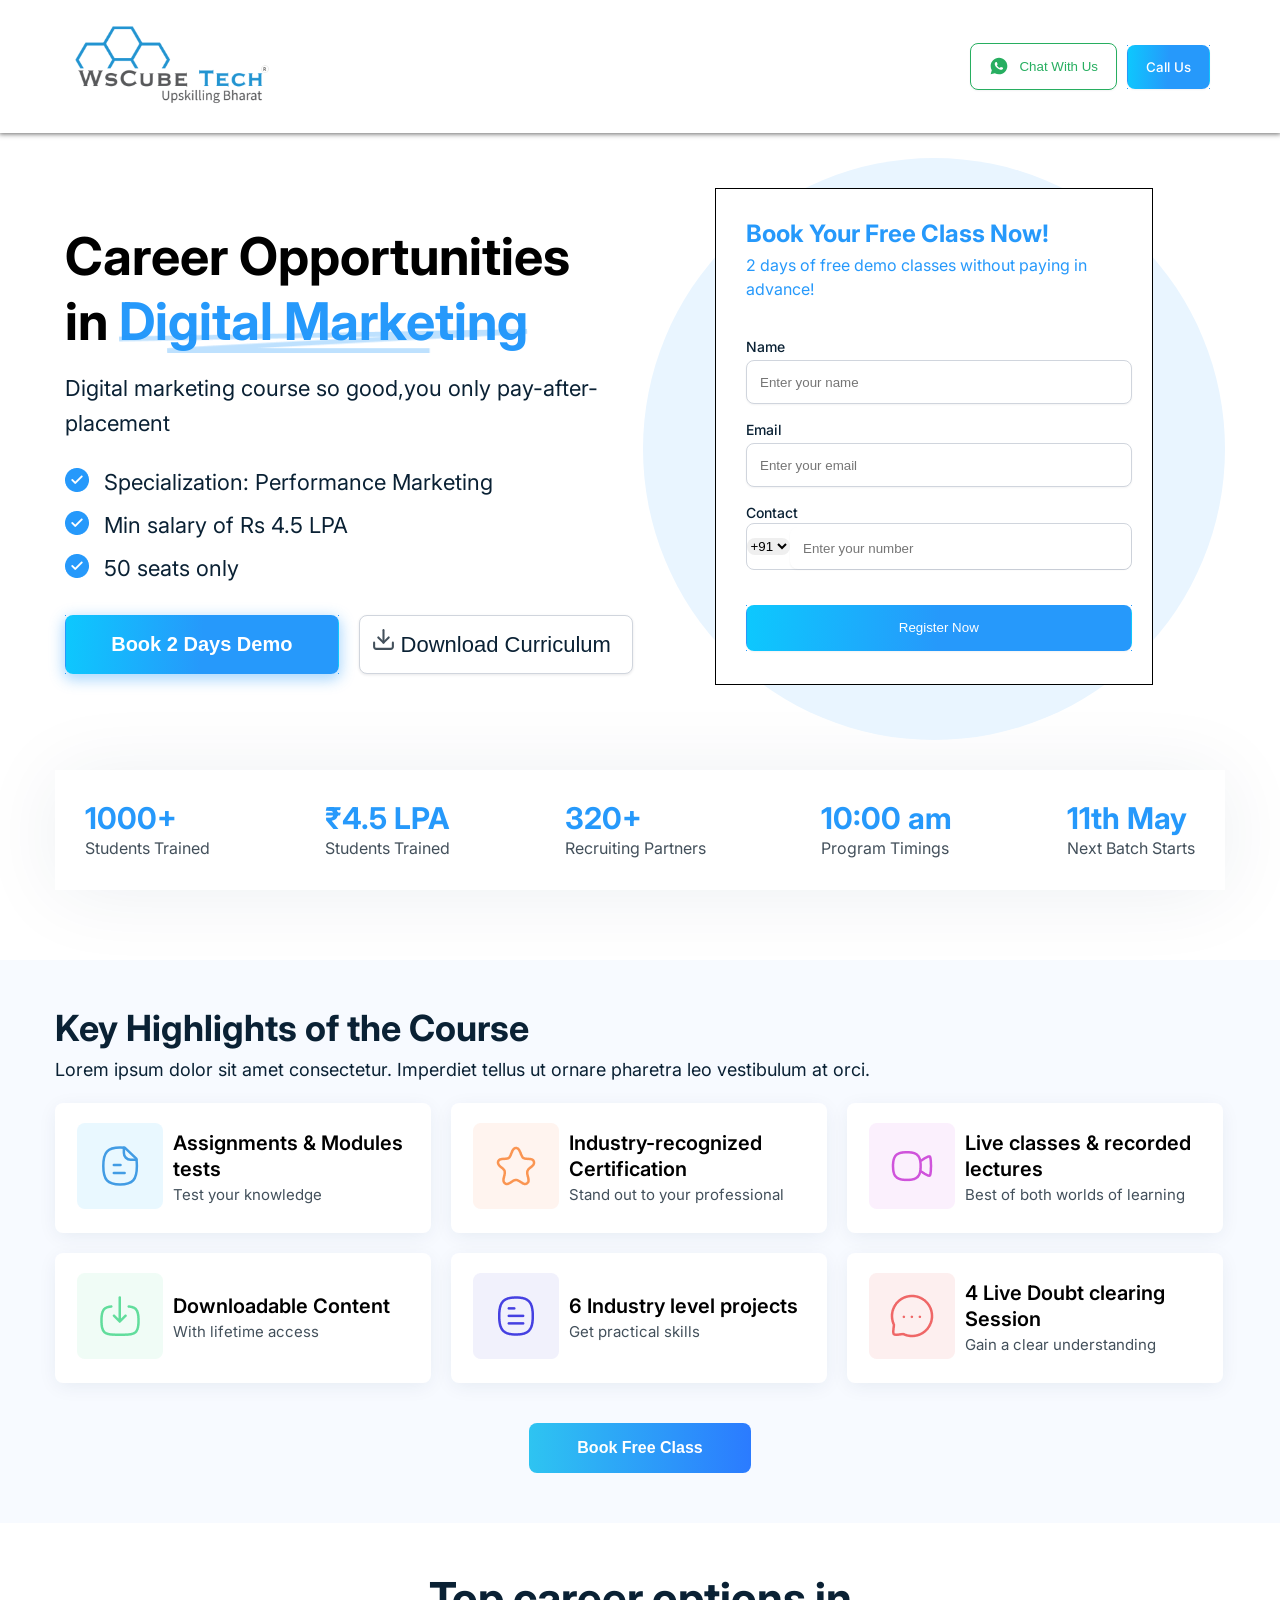
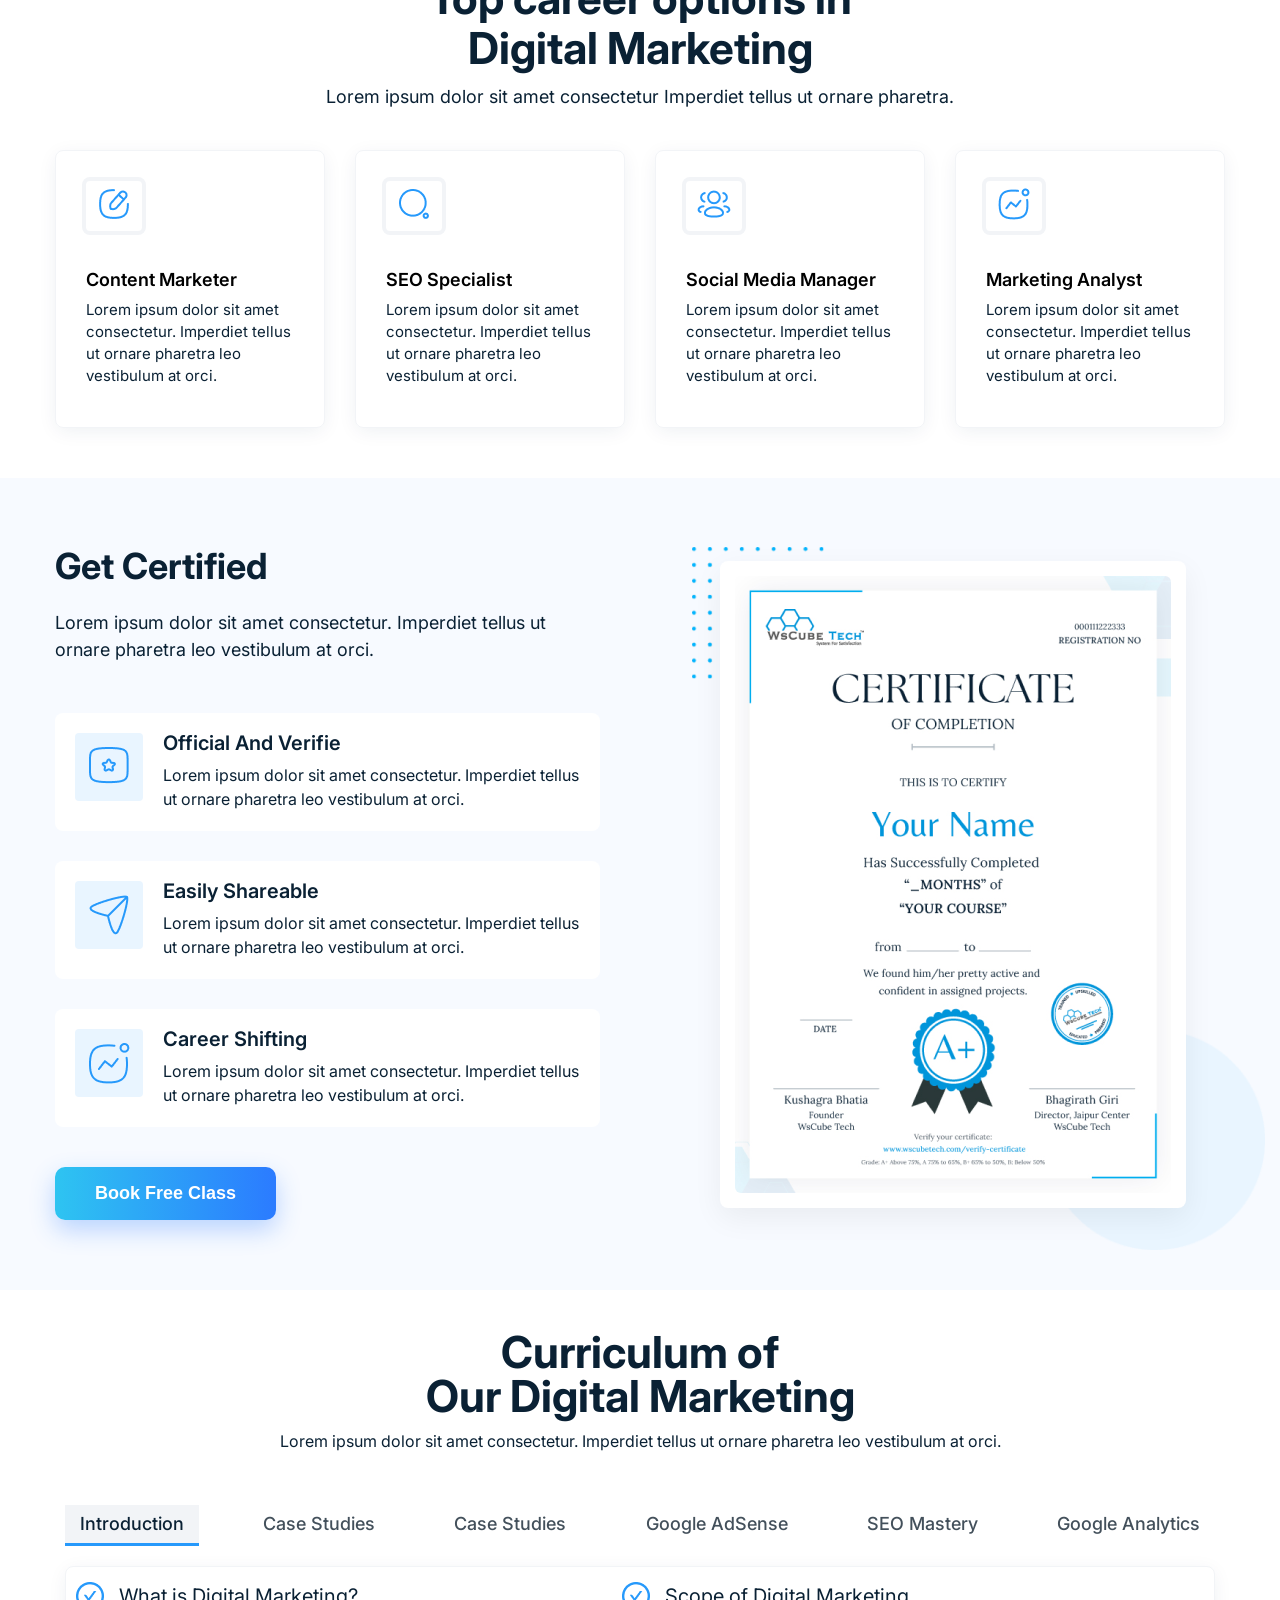
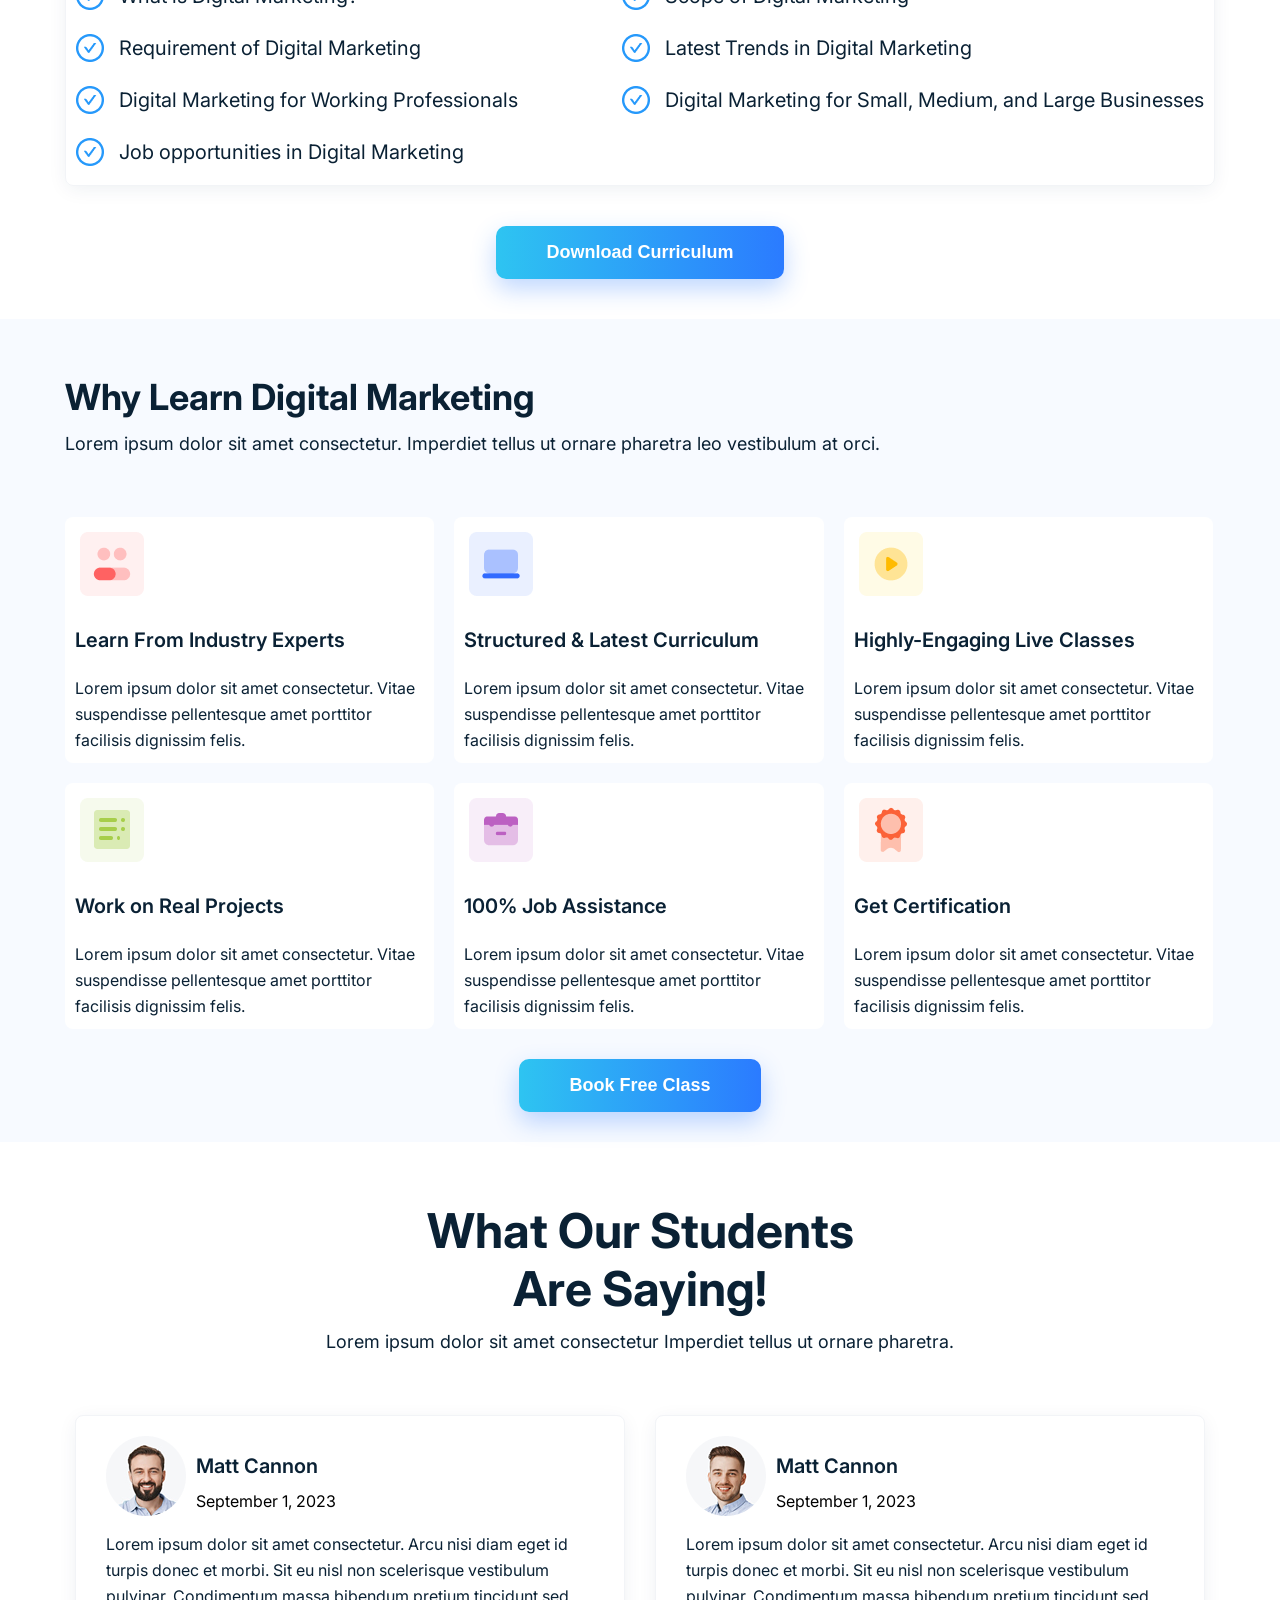
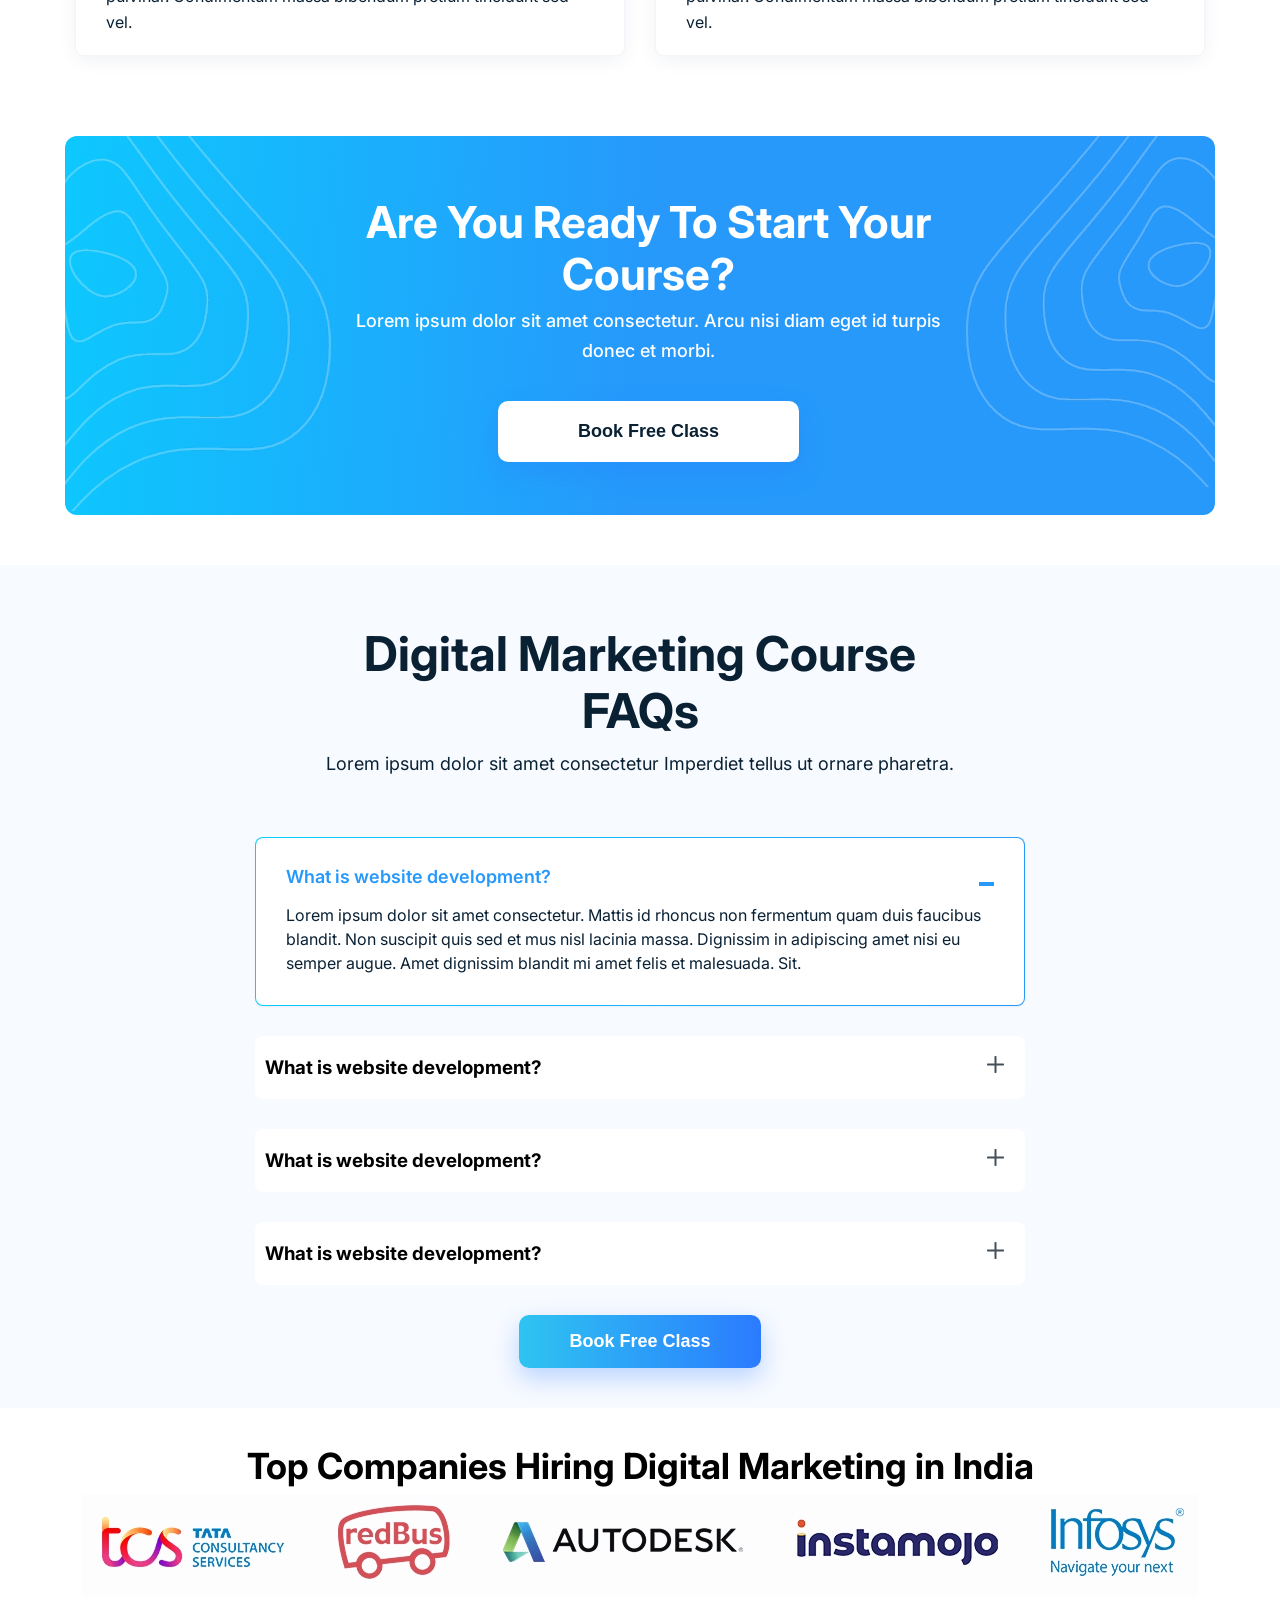
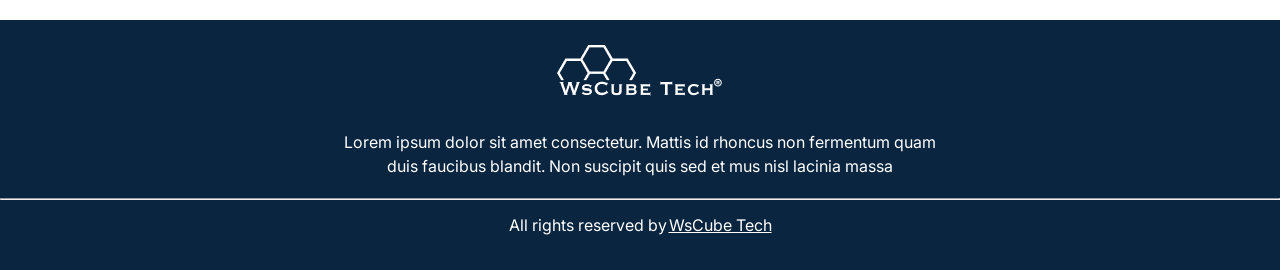
<file: index.html>
<!DOCTYPE html>
<html lang="en">

<head>
    <meta charset="UTF-8">
    <meta name="viewport" content="width=device-width, initial-scale=1.0">
    <title>Figma</title>
    <link
        href="https://fonts.googleapis.com/css2?family=Inter:ital,opsz,wght@0,14..32,100..900;1,14..32,100..900&display=swap"
        rel="stylesheet">
    <link rel="stylesheet" href="css/style.css">
    <link rel="stylesheet" href="css/mobileRes.css">
    <link rel="stylesheet" href="https://cdnjs.cloudflare.com/ajax/libs/font-awesome/6.5.0/css/all.min.css">
</head>

<body>

    <!-- header start -->
    <header class="outer-header">
        <div class="inner-header">
            <div class="logo">
                <img src="images/Ws_Logo 1.svg" alt="">
            </div>
            <div class="header-right">
                <button class="outer-chat">
                    <div>
                        <img src="images/whatsapp.svg" alt="">
                    </div>
                    <div class="chat">
                        Chat with Us
                    </div>
                </button>
                <button class="call-us">
                    Call Us
                </button>
            </div>
        </div>
    </header>
    <!-- header end -->
    <!-- middleone start -->
    <div class="middleone">
        <div class="middleleft">
            <h1 class="middle1-heading">
                Career Opportunities <br>in
                <span class="dm">Digital Marketing
                    <img src="images/Vector 63.png" alt="">
                </span>
            </h1>
            <p>
                Digital marketing course so good,you only pay-after-placement
            </p>
            <ul>
                <li class="list">
                    <div>
                        <img src="images/bluepoint.png" alt="">
                    </div>
                    <p>Specialization: Performance Marketing</p>
                </li>
                <li class="list">
                    <div>
                        <img src="images/bluepoint.png" alt="">
                    </div>
                    <p>Min salary of Rs 4.5 LPA</p>
                </li>
                <li class="list">
                    <div>
                        <img src="images/bluepoint.png" alt="">
                    </div>
                    <p>50 seats only</p>
                </li>
            </ul>
            <div class="buttons">
                <button class="btnleft">
                    Book 2 Days Demo
                </button>
                <button class="btnright">
                    <img src="images/download.svg" alt="">
                    <p>Download Curriculum</p>
                </button>
            </div>
        </div>
        <div class="middleright">
            <div class="form">
                <div class="form-heading">
                    <h2>Book Your Free Class Now!</h2>
                    <p>2 days of free demo classes without paying in advance!</p>
                </div>
                <form action="">
                    <div class="inputs">
                        <label for="">Name</label>
                        <input type="text" placeholder="Enter your name">
                    </div>
                    <div class="inputs">
                        <label for="">Email</label>
                        <input type="text" placeholder="Enter your email">
                    </div>
                    <div class="inputs">
                        <label for="">Contact</label>
                        <div class="mobilecontainer">
                            <select name="" id="">
                                <option value="">+91</option>
                                <option value="">+92</option>
                            </select>
                            <input type="text" placeholder="Enter your number">
                        </div>
                    </div>
                    <button>
                        Register Now
                    </button>
                </form>
            </div>
        </div>
    </div>
    <!-- middleone end -->
    <!-- third section start -->
    <div class="section-third">
        <div class="mini-sections">
            <h5>1000+</h5>
            <p>Students Trained</p>
        </div>
        <div class="mini-sections">
            <h5>₹4.5 LPA</h5>
            <p>Students Trained</p>
        </div>
        <div class="mini-sections">
            <h5>320+</h5>
            <p>Recruiting Partners</p>
        </div>
        <div class="mini-sections">
            <h5>10:00 am</h5>
            <p>Program Timings</p>
        </div>
        <div class="mini-sections">
            <h5>11th May</h5>
            <p>Next Batch Starts </p>
        </div>
    </div>

    <!-- third section end -->
    <!-- fourth section start  -->
    <div class="key">
        <div class="inner-key">
            <div class="key-heading">
                <h2>Key Highlights of the Course</h2>
                <p>Lorem ipsum dolor sit amet consectetur. Imperdiet tellus ut ornare pharetra leo vestibulum at orci.
                </p>
            </div>
            <div class="key-sections">
                <div class="sections">
                    <div class="mini-sections-key">
                        <img src="images/assignments.svg" alt="">
                    </div>
                    <div class="key-sections-text">
                        <h4>Assignments & Modules tests</h4>
                        <p>Test your knowledge</p>
                    </div>
                </div>
                <div class="sections">
                    <div class="mini-sections-key">
                        <img src="images/Frame 353.png" alt="">
                    </div>
                    <div class="key-sections-text">
                        <h4>
                            Industry-recognized Certification
                        </h4>
                        <p>Stand out to your professional</p>
                    </div>
                </div>
                <div class="sections">
                    <div class="mini-sections-key">
                        <img src="images/Frame 354.png" alt="">
                    </div>
                    <div class="key-sections-text">
                        <h4>Live classes & recorded lectures
                        </h4>
                        <p>Best of both worlds of learning</p>
                    </div>
                </div>
                <div class="sections">
                    <div class="mini-sections-key">
                        <img src="images/Frame 352.png" alt="">
                    </div>
                    <div class="key-sections-text">
                        <h4>Downloadable Content</h4>
                        <p>With lifetime access</p>
                    </div>
                </div>
                <div class="sections">
                    <div class="mini-sections-key">
                        <img src="images/Frame 353 (1).png" alt="">
                    </div>
                    <div class="key-sections-text">
                        <h4>
                            6 Industry level projects
                        </h4>
                        <p>Get practical skills</p>
                    </div>
                </div>
                <div class="sections">
                    <div class="mini-sections-key">
                        <img src="images/Frame 354 (1).png" alt="">
                    </div>
                    <div class="key-sections-text">
                        <h4>4 Live Doubt clearing Session
                        </h4>
                        <p>Gain a clear understanding</p>
                    </div>
                </div>
            </div>
            <div class="btn-wrapper">
                <button class="btn">Book Free Class</button>
            </div>
        </div>
    </div>
    <!-- fourth section end -->

    <!-- fifth section start -->
    <div class="career">
        <div class="inner-career">
            <div class="career-heading">
                <h2>Top career options in <br>
                    Digital Marketing
                </h2>
            </div>
            <p>Lorem ipsum dolor sit amet consectetur Imperdiet tellus ut ornare pharetra.</p>
            <div class="career-floor1">
                <div class="career-sections">
                    <div class="iner-career-sections">
                        <div class="career-logo">
                            <img src="images/Edit Square.png" alt="">
                        </div>
                        <h4>
                            Content Marketer
                        </h4>
                        <p>
                            Lorem ipsum dolor sit amet consectetur. Imperdiet tellus ut ornare pharetra leo vestibulum
                            at orci.
                        </p>
                    </div>
                </div>
                <div class="career-sections">
                    <div class="iner-career-sections">
                        <div class="career-logo">
                            <img src="images/Search.png" alt="">
                        </div>
                        <h4>
                            SEO Specialist
                        </h4>
                        <p>
                            Lorem ipsum dolor sit amet consectetur. Imperdiet tellus ut ornare pharetra leo vestibulum
                            at orci.
                        </p>
                    </div>
                </div>
                <div class="career-sections">
                    <div class="iner-career-sections">
                        <div class="career-logo">
                            <img src="images/3 User.png" alt="">
                        </div>
                        <h4>
                            Social Media Manager
                        </h4>
                        <p>
                            Lorem ipsum dolor sit amet consectetur. Imperdiet tellus ut ornare pharetra leo vestibulum
                            at orci.
                        </p>
                    </div>
                </div>
                <div class="career-sections">
                    <div class="iner-career-sections">
                        <div class="career-logo">
                            <img src="images/Activity.png" alt="">
                        </div>
                        <h4>
                            Marketing Analyst
                        </h4>
                        <p>
                            Lorem ipsum dolor sit amet consectetur. Imperdiet tellus ut ornare pharetra leo vestibulum
                            at orci.
                        </p>
                    </div>
                </div>
            </div>
        </div>
    </div>
    <!-- fifth section end -->

    <!-- sixth section start -->
    <div class="certified">
        <div class="inner-certified">
            <div class="certified-left">
                <div class="certified-left-heading">
                    <h3>Get Certified</h3>
                    <p>Lorem ipsum dolor sit amet consectetur. Imperdiet tellus ut ornare pharetra leo vestibulum at
                        orci.</p>
                </div>
                <div class="certified-left-sections">
                    <div class="cl-section">
                        <div class="section-img">
                            <img src="images/Ticket Star.png" alt="">
                        </div>
                        <div class="section-text">
                            <h4>
                                Official and verifie
                            </h4>
                            <p>
                                Lorem ipsum dolor sit amet consectetur. Imperdiet tellus ut ornare pharetra leo
                                vestibulum at orci.
                            </p>
                        </div>
                    </div>
                    <div class="cl-section">
                        <div class="section-img">
                            <img src="images/Send.png" alt="">
                        </div>
                        <div class="section-text">
                            <h4>
                                Easily shareable
                            </h4>
                            <p>
                                Lorem ipsum dolor sit amet consectetur. Imperdiet tellus ut ornare pharetra leo
                                vestibulum at orci.
                            </p>
                        </div>
                    </div>
                    <div class="cl-section">
                        <div class="section-img">
                            <img src="images/Activity (1).png" alt="">
                        </div>
                        <div class="section-text">
                            <h4>
                                Career shifting
                            </h4>
                            <p>
                                Lorem ipsum dolor sit amet consectetur. Imperdiet tellus ut ornare pharetra leo
                                vestibulum at orci.
                            </p>
                        </div>
                    </div>
                </div>
                <div class="left-btn">
                    <button>Book Free Class</button>
                </div>
            </div>
            <div class="certified-right">
                <img src="images/image 136.png" class="dots">
                <img src="images/Ellipse 94.png" class="bg-circle">
                <div class="rightone">
                    <div class="certificate-img">
                        <img src="images/jaipur-center-certificate 1.png" alt="">
                    </div>
                </div>
            </div>
        </div>
    </div>
    <!-- sixth section end -->

    <!-- seventh section start -->
    <div class="curriculum">
        <div class="inner-curriculum">
            <div class="curriculum-heading">
                <h3>Curriculum of <br>
                    Our Digital Marketing</h3>
                <p>Lorem ipsum dolor sit amet consectetur. Imperdiet tellus ut ornare pharetra leo vestibulum at
                    orci.</p>
            </div>
            <div class="inner-tabs">
                <div class="intro">Introduction</div>
                <div>Case Studies</div>
                <div>Case Studies</div>
                <div>Google AdSense</div>
                <div>SEO Mastery</div>
                <div>Google Analytics</div>
            </div>
            <div class="curriculum-sections">
                <div class="cs-left">
                    <div class="cs-section">
                        <div class="bullet-img">
                            <img src="images/Vector.png" alt="">
                        </div>
                        <p>What is Digital Marketing?</p>
                    </div>
                    <div class="cs-section">
                        <div class="bullet-img">
                            <img src="images/Vector.png" alt="">
                        </div>
                        <p>Requirement of Digital Marketing</p>
                    </div>
                    <div class="cs-section">
                        <div class="bullet-img">
                            <img src="images/Vector.png" alt="">
                        </div>
                        <p>Digital Marketing for Working Professionals</p>
                    </div>
                    <div class="cs-section">
                        <div class="bullet-img">
                            <img src="images/Vector.png" alt="">
                        </div>
                        <p>Job opportunities in Digital Marketing</p>
                    </div>
                </div>
                <div class="cs-right">
                    <div class="cs-section">
                        <div class="bullet-img">
                            <img src="images/Vector.png" alt="">
                        </div>
                        <p>Scope of Digital Marketing</p>
                    </div>
                    <div class="cs-section">
                        <div class="bullet-img">
                            <img src="images/Vector.png" alt="">
                        </div>
                        <p>Latest Trends in Digital Marketing</p>
                    </div>
                    <div class="cs-section">
                        <div class="bullet-img">
                            <img src="images/Vector.png" alt="">
                        </div>
                        <p>Digital Marketing for Small, Medium, and Large Businesses</p>
                    </div>
                </div>
            </div>
            <div class="curriculum-btn">
                <button class="btn-primary">Download Curriculum</button>
            </div>
        </div>
    </div>
    <!-- seventh section end -->

    <!-- eight section start  -->
    <div class="digital-marketing">
        <div class="inner-digital-marketing">
            <div class="dmarketing-heading">
                <h2>Why Learn Digital Marketing</h2>
                <p>Lorem ipsum dolor sit amet consectetur. Imperdiet tellus ut ornare pharetra leo vestibulum at orci.
                </p>
            </div>
            <div class="dmarketing-sections">
                <div class="dm-section">
                    <div class="dm-img">
                        <img src="images/Frame.png" alt="">
                    </div>
                    <h4>Learn From Industry Experts</h4>
                    <p>Lorem ipsum dolor sit amet consectetur. Vitae suspendisse pellentesque amet porttitor facilisis
                        dignissim felis.</p>
                </div>
                <div class="dm-section">
                    <div class="dm-img">
                        <img src="images/Frame (1).png" alt="">
                    </div>
                    <h4>Structured & Latest Curriculum</h4>
                    <p>Lorem ipsum dolor sit amet consectetur. Vitae suspendisse pellentesque amet porttitor facilisis
                        dignissim felis.</p>
                </div>
                <div class="dm-section">
                    <div class="dm-img">
                        <img src="images/Frame (2).png" alt="">
                    </div>
                    <h4>Highly-Engaging Live Classes</h4>
                    <p>Lorem ipsum dolor sit amet consectetur. Vitae suspendisse pellentesque amet porttitor facilisis
                        dignissim felis.</p>
                </div>
                <div class="dm-section">
                    <div class="dm-img">
                        <img src="images/Frame (3).png" alt="">
                    </div>
                    <h4>Work on Real Projects</h4>
                    <p>Lorem ipsum dolor sit amet consectetur. Vitae suspendisse pellentesque amet porttitor facilisis
                        dignissim felis.</p>
                </div>
                <div class="dm-section">
                    <div class="dm-img">
                        <img src="images/Frame (4).png" alt="">
                    </div>
                    <h4>100% Job Assistance</h4>
                    <p>Lorem ipsum dolor sit amet consectetur. Vitae suspendisse pellentesque amet porttitor facilisis
                        dignissim felis.</p>
                </div>
                <div class="dm-section">
                    <div class="dm-img">
                        <img src="images/Frame (5).png" alt="">
                    </div>
                    <h4>Get Certification</h4>
                    <p>Lorem ipsum dolor sit amet consectetur. Vitae suspendisse pellentesque amet porttitor facilisis
                        dignissim felis.</p>
                </div>
            </div>
            <div class="curriculum-btn dm-button">
                <button class="btn-primary">Book Free Class</button>
            </div>
        </div>
    </div>
    <!-- eight section end  -->

    <!-- ninth section start -->
    <div class="students">
        <div class="inner-students">
            <div class="dmarketing-heading students-heading ">
                <h2>What Our Students <br> Are Saying!</h2>
                <p>Lorem ipsum dolor sit amet consectetur Imperdiet tellus ut ornare pharetra.</p>
            </div>
            <div class="students-section">
                <div class="dm-section testimonial">
                    <div class="user-info">
                        <img src="images/Ellipse 95.png" alt="">
                        <div>
                            <h4>Matt Cannon</h4>
                            <span>September 1, 2023</span>
                        </div>
                    </div>
                    <p>Lorem ipsum dolor sit amet consectetur. Arcu nisi diam eget id turpis donec et morbi. Sit eu nisl
                        non scelerisque vestibulum pulvinar. Condimentum massa bibendum pretium tincidunt sed vel.</p>
                </div>
                <div class="dm-section testimonial">
                    <div class="user-info">
                        <img src="images/Ellipse 96.png" alt="">
                        <div>
                            <h4>Matt Cannon</h4>
                            <span>September 1, 2023</span>
                        </div>
                    </div>
                    <p>Lorem ipsum dolor sit amet consectetur. Arcu nisi diam eget id turpis donec et morbi. Sit eu nisl
                        non scelerisque vestibulum pulvinar. Condimentum massa bibendum pretium tincidunt sed vel.</p>
                </div>
            </div>
            <div class="ready">
                <div class="ready-left">
                    <img src="images/image 145.png" alt="">
                </div>
                <div class="ready-heading">
                    <h2>Are You Ready To Start Your Course?</h2>
                    <p>Lorem ipsum dolor sit amet consectetur. Arcu nisi diam eget id turpis donec et morbi.</p>
                    <div class="curriculum-btn dm-button ">
                        <button class="btn-primary ready-btn">Book Free Class</button>
                    </div>
                </div>
                <div class="ready-right">
                    <img src="images/image 146.png" alt="">
                </div>
            </div>
        </div>
    </div>
    <!-- ninth section end -->

    <!-- tenth section start -->
    <div class="faq">
        <div class="inner-faq">
            <div class="dmarketing-heading students-heading ">
                <h2>Digital Marketing Course <br> FAQs</h2>
                <p>Lorem ipsum dolor sit amet consectetur Imperdiet tellus ut ornare pharetra.</p>
            </div>
            <div class="website">
                <div class="faq-ques">
                    <h4>What is website development?</h4>
                    <div class="little"></div>
                </div>
                <div class="faq-ans">
                    <p>Lorem ipsum dolor sit amet consectetur. Mattis id rhoncus non fermentum quam duis faucibus
                        blandit. Non suscipit quis sed et mus nisl lacinia massa. Dignissim in adipiscing amet nisi eu
                        semper augue. Amet dignissim blandit mi amet felis et malesuada. Sit.</p>
                </div>
            </div>
            <div class="faq-sections">
                <ul class="stack-list">
                    <li class="faq-list">
                        <h3>What is website development?</h3>
                        <div class="list-img">
                            <img src="images/Plus.png" alt="">
                        </div>
                    </li>
                    <li class="faq-list">
                        <h3>What is website development?</h3>
                        <div class="list-img">
                            <img src="images/Plus.png" alt="">
                        </div>
                    </li>
                    <li class="faq-list">
                        <h3>What is website development?</h3>
                        <div class="list-img">
                            <img src="images/Plus.png" alt="">
                        </div>
                    </li>
                </ul>
            </div>
            <div class="curriculum-btn dm-button faq-button">
                <button class="btn-primary">Book Free Class</button>
            </div>
        </div>
    </div>
    <!-- tenth section end -->
    <!-- eleventh section start -->
    <div class="top">
        <div class="inner-top">
            <h2>Top Companies Hiring Digital Marketing in India</h2>
            <div class="top-img">
                <img src="images/image 144.png" alt="">
            </div>
        </div>
    </div>
    <!-- eleventh section end -->
     <footer>
        <div class="footer">
            <div class="footer-image">
                <img src="images/logo_black 2.png" alt="">
            </div>
            <p>
                Lorem ipsum dolor sit amet consectetur. Mattis id rhoncus non fermentum quam <br>duis faucibus blandit. Non suscipit quis sed et mus nisl lacinia massa
            </p>
            <hr>
            <span class="span-last">All rights reserved by  <a href="https://www.wscubetech.com/"> WsCube Tech</a></span>
        </div>
     </footer>
</body>

</html>
</file>
<file: css/style.css>
* {
    margin: 0%;
    padding: 0%;
    box-sizing: border-box;
    list-style: none;

}

a {
    list-style: none;
    color: black;
    text-decoration: none;
}

body {
    background-color: #FFFFFF;
    font-family: "Inter", sans-serif;
}

.outer-header {
    width: 100%;
    box-shadow: 0px 0px 5px 1px dimgray;
}

.inner-header {
    max-width: 1170px;
    display: flex;
    width: 100%;
    margin: auto;
    padding: 22px 15px;
    align-items: center;
    box-sizing: border-box;
    justify-content: space-between;
}

.logo {
    top: 22px;
}

.header-right {
    display: flex;
    align-items: center;
    gap: 10px;
}

.outer-chat {
    display: flex;
    align-items: center;
    border-radius: 8px;
    border-width: 1px;
    padding: 10px 18px;
    gap: 10px;
    background: #FFFFFF;
    box-shadow: 0px 1px 2px 0px #1018280D;
    text-transform: capitalize;
    color: #27AE60;
    font-weight: 400;
    border: 1px solid #27AE60
}

.outer-chat img {
    margin-top: 2px;
}

.call-us {
    border-radius: 8px;
    border-width: 1px;
    padding: 13px 18px;
    background: linear-gradient(93.77deg, #0ACEFE -6.36%, #2699FB 50.16%);
    border: 1px solid;
    border-image-source: linear-gradient(93.77deg, #0ACEFE -6.36%, #2699FB 50.16%);
    box-shadow: 0px 1px 2px 0px #1018280D;
    font-family: Inter;
    font-weight: 500;
    letter-spacing: 0%;
    color: #FFFFFF;

}

/* --------------------------------------- Middle start ------------------------------------ */

.middleone {
    display: flex;
    /* background: red; */
    width: 1170px;
    /* margin: auto; */
    margin: 25px auto;
    align-items: center;
    /* padding: 10px; */
}

.middleleft {
    /* background-color: yellow; */
    flex-basis: 50.5%;
    padding: 10px;
    display: flex;
    flex-direction: column;
    gap: 15px;
}

.middle1-heading {
    font-weight: 700;
    font-size: 52px;
}

.middle1-heading span {
    font-size: 52px;
    font-weight: 700;
    line-height: 68px;

}

.dm {
    color: #2699FB;
    position: relative;
}

.dm img {
    position: absolute;
    width: 100%;
    bottom: 0%;
    left: 0%;
}


.middleleft p {
    font-weight: 400;
    font-size: 22px;
    line-height: 35px;
    color: #0A2134;


}

.list {
    display: flex;
    gap: 15px;
    align-items: center;
    margin-top: 10px;
}

.list p {
    font-weight: 400;
    font-size: 22px;
    line-height: 33px;
    color: #0A2134;


}

.buttons {
    display: flex;
    gap: 20px;
    margin-top: 15px;

}

.btnleft {
    border-radius: 8px;
    border-width: 1px;
    /* padding: 16px 78px; */
    gap: 8px;
    background: linear-gradient(93.77deg, #0ACEFE -6.36%, #2699FB 50.16%);
    border: 1px solid;
    border-image-source: linear-gradient(93.77deg, #0ACEFE -6.36%, #2699FB 50.16%);
    box-shadow: 0px 1px 2px 0px #1018280D;
    box-shadow: 0px 4px 14px 2px #2699FB61;
    color: #FFFFFF;
    flex-basis: 49%;
    font-weight: 700;
    font-size: 20px;
}

.btnright {
    display: flex;
    flex-basis: 49%;
    padding: 11px;
    border-radius: 8px;
    border-width: 1px;
    /* padding: 16px 28px; */
    gap: 5px;
    background: #FFFFFF;
    border: 1px solid #D0D5DD;
    box-shadow: 0px 1px 2px 0px #1018280F;
    box-shadow: 0px 1px 3px 0px #1018281A;
    color: #0A2134;
    font-weight: 500;
    font-size: 18px;
    text-align: center;
}

.btnright img {
    width: 10%;
}

.middleright {
    background-color: #E9F5FF;
    border-radius: 50%;
    flex-basis: 50%;
    padding: 30px 72px;
    aspect-ratio: 1/1;
    /* height: 552px;
    width: 552px; */
}

.form {
    background-color: white;
    padding: 30px 20px 33px 30px;
    border: 1px solid black;
    display: flex;
    flex-direction: column;
    gap: 20px;
}

.form h2 {
    font-weight: 700;
    font-size: 24px;
    color: #2699FB;

}

.form p {
    font-weight: 400;
    line-height: 24px;
    color: #2699FB;
}

.form-heading p {
    margin-top: 5px;
}

.inputs {
    display: block;
    align-items: center;
    margin-top: 15px;

}

.inputs input {
    text-align: left;
    border-radius: 8px;
    gap: 8px;
    border-width: 1px;
    width: 100%;
    padding: 13.5px;
    border: 1px solid #D0D5DD;
    color: #43505B;
    margin-top: 3px;
    box-shadow: 0px 1px 2px 0px #1018280D;
    /* border: none; */
}

.inputs label {
    font-weight: 500;
    font-size: 14px;
    line-height: 20px;
    color: #0A2134;

}

.mobilecontainer {
    display: flex;
    border-radius: 8px;
    align-items: center;
    border: 1px solid #D0D5DD;
}

.mobilecontainer select {
    border: none;
    border-radius: 8px;
}

.mobilecontainer input {
    border: none;

}

.form button {
    font-weight: 500;
    line-height: 24px;
    width: 100%;
    border-radius: 8px;
    border-width: 1px;
    padding: 10px 18px;
    background: linear-gradient(93.77deg, #0ACEFE -6.36%, #2699FB 50.16%);
    border: 1px solid;
    border-image-source: linear-gradient(93.77deg, #0ACEFE -6.36%, #2699FB 50.16%);
    box-shadow: 0px 1px 2px 0px #1018280D;
    margin-top: 35px;
    color: white;

}


/* ----------------------------Section-third------------------ */

.section-third {
    width: 1170px;
    background: white;
    /* border: 1px solid black; */
    margin: auto;
    display: flex;
    justify-content: space-between;
    padding: 30px;
    margin: 30px auto;
    box-shadow: 0px 4px 80px -2px #002F5814;
    margin-bottom: 70px;

}

.mini-sections h5 {
    font-weight: 700;
    font-size: 30px;
    color: #2699FB;
}

.mini-sections p {
    color: #43505B;
    font-weight: 400;
    line-height: 24px;

}

/* ----------------------------Section-fourth----------------- */

.key {
    width: 100%;
    margin: auto;
    background: #F7FAFF;
    padding: 50px 0px;
}

.inner-key {
    max-width: 1170px;
    display: flex;
    flex-direction: column;
    text-align: left;
    margin: auto;


}

.key-heading h2 {
    font-weight: 700;
    font-size: 36px;
    line-height: 100%;
    color: #0A2134;
    padding-bottom: 10px;
}

.key-heading p {
    font-weight: 400;
    ;
    font-size: 18px;
    line-height: 27px;
    color: #0A2134;
}

.key-sections {
    /* margin: 10px; */
    display: flex;
    flex-wrap: wrap;
    gap: 20px;
    margin-top: 20px;


}

.sections {
    display: flex;
    align-items: center;
    flex: 0 0 calc(33.33% - 14px);
    background: #FFFFFF;
    padding: 10px 12px;
    /* border: 1px solid; */
    border-radius: 8px;
    box-shadow: 0px 4px 20px -2px #002F5814;

}

.mini-sections-key {
    padding: 10px;
}

.key-sections-text h4 {
    font-weight: 600;
    font-size: 20px;
    line-height: 26px;
    margin-bottom: 2px;
}

.key-sections-text p {
    font-weight: 400;
    font-size: 15px;
    line-height: 22px;
    color: #43505B;
}

.btn {
    display: inline-block;
    padding: 16px 48px;
    border-radius: 8px;
    background: linear-gradient(90deg, #2EC4F1, #2B7BFF);
    color: #fff;
    font-size: 16px;
    font-weight: 600;
    border: none;
    margin: auto;
}

.btn-wrapper {
    display: flex;
    justify-content: center;
    align-items: center;
    width: 100%;
    margin-top: 40px;
}

/* ----------------------------Section-fifth-------------------------------- */

.career {
    width: 100%;
    background-color: white;
}

.inner-career {
    max-width: 1170px;
    width: 100%;
    margin: auto;
    margin-bottom: 50px;
}

.career-heading h2 {
    font-weight: 700;
    font-size: 44px;
    line-height: 100%;
    text-align: center;
    margin-top: 50px;
    color: #0A2134;
    line-height: 50px;
}

.inner-career p {
    font-weight: 400;
    font-size: 18px;
    line-height: 27px;
    color: #0A2134;
    text-align: center;
    margin: 10px 0px;
}

.career-floor1 {
    /* border: 1px solid black; */
    margin-top: 40px;
    display: flex;
    gap: 30px;
}

.career-sections {
    border: 1px solid #F2F4F7;
    width: 270px;
    /* margin-top: 30px; */
    padding: 10px;
    box-shadow: 0px 4px 20px -2px #002F5814;
    border-radius: 8px;
}

.iner-career-sections {
    padding: 20px;
    /* border: 1px solid black; */
}

.career-logo {
    width: 56px;
    box-shadow: rgb(242, 244, 247) 0px 0px 0px 4px;
    text-align: center;
    margin-bottom: 40px;
    background: rgb(255, 255, 255);
    border-radius: 4px;
    padding: 5px 10px;
}


.career-sections h4 {
    font-weight: 600;
    font-style: Semi Bold;
    font-size: 18px;
    line-height: 100%;
    letter-spacing: 2%;

}

.career-sections p {
    font-weight: 400;
    font-size: 15px;
    line-height: 22px;
    text-align: left;
}

/* ----------------------------- sixth section start ---------------------------- */

.certified {
    width: 100%;
    background: #F7FAFF;

}

.inner-certified {
    background: #F7FAFF;
    max-width: 1170px;
    width: 100%;
    display: flex;
    margin: auto;

}

.certified-left {
    flex-basis: 50%;
    margin: 70px 0px;
}

.certified-left-heading h3 {
    font-weight: 700;
    font-size: 36px;
    line-height: 100%;
    color: #0A2134;
    margin-bottom: 25px;

}

.certified-left-heading p {
    font-weight: 400;
    font-size: 18px;
    line-height: 27px;
    color: #0A2134;

}

.certified-left-sections {
    margin: 20px 0px;
    display: flex;
    flex-direction: column;
    gap: 30px;
    margin-top: 50px;
}

.cl-section {
    display: flex;
    background-color: white;
    border-radius: 8px;
    padding: 20px;
    gap: 20px;
}

.section-img img {
    background: #E9F5FF;
    align-items: center;
    text-align: center;
    padding: 10px;
    border-radius: 4px;

}

/* .section-img img{
    align-items: center;
    text-align: center;

} */
/* .section-text {
    padding: 20px;
} */
.section-text h4 {
    font-weight: 600;
    font-style: Semi Bold;
    font-size: 20px;
    line-height: 100%;
    text-transform: capitalize;
    color: #0A2134;
    margin-bottom: 10px;

}

.section-text p {
    font-weight: 400;
    font-size: 16px;
    line-height: 24px;
    color: #0A2134;

}


.left-btn {
    text-align: left;
    margin-top: 40px;
}


.left-btn button {
    display: inline-block;
    padding: 16px 40px;
    border-radius: 10px;
    border: none;

    background: linear-gradient(90deg, #2EC4F1, #2B7BFF);
    color: #fff;

    font-size: 18px;
    font-weight: 600;

    /* cursor: pointer; */
    box-shadow: 0 10px 25px rgba(43, 123, 255, 0.3);
    /* transition: 0.3s; */
}

.certified-right {
    display: flex;
    justify-content: center;
    align-items: center;
    flex-basis: 50%;
    margin: 80px 0;
    margin-left: 80px;
    position: relative;
}


.dots {
    position: absolute;
    top: -11px;
    left: 12px;
    width: 132px;
    z-index: 0;
}

.rightone {
    background: #fff;
    padding: 15px;
    border-radius: 8px;
    position: relative;
    z-index: 2;
    box-shadow: 0 10px 30px rgba(0, 0, 0, 0.06);
}

.certificate-img {
    position: relative;
    z-index: 2;
}

.certificate-img img {
    display: block;
    width: 100%;
    border-radius: 6px;
}

.bg-circle {
    position: absolute;
    bottom: -40px;
    right: -40px;
    width: 220px;
    z-index: 0;
}

/* -------------------------seventh section start----------------------------- */

.curriculum {
    width: 100%;
    background-color: white;
}

.inner-curriculum {
    max-width: 1170px;
    width: 100%;
    margin: auto;
    padding: 40px 10px;
    text-align: center;

}

.curriculum-heading h3 {
    font-weight: 700;
    font-size: 44px;
    line-height: 100%;
    text-align: center;
    margin-bottom: 10px;
    color: #0A2134;
}

.curriculum-heading p {
    font-weight: 400;
    font-size: 16px;
    line-height: 27px;
    color: #0A2134;
    margin-bottom: 15px;

}

.inner-tabs {
    display: flex;
    justify-content: space-between;
    margin-top: 50px;
}

.inner-tabs div {
    font-weight: 500;
    font-size: 18px;
    flex: 0 0 auto;
    line-height: 100%;
    color: #43505B;
    padding: 10px 15px;
}

.inner-tabs .intro {
    background-color: #F2F4F7;
    border-bottom: 3px solid #2699FB;
    color: #0A2134;

}

/* .curriculum-sections {
    display: flex;
    border: 1px solid #F2F4F7;
    box-shadow: 0px 4px 20px -2px #002F5814;
    margin-top: 20px;
    border-radius: 8px;

}

.cs-left {
    flex-basis: 50%;
    padding: 15px 10px;
    display: flex;
    flex-direction: column;
}

.cs-section {
    display: flex;
    align-items: center;
    padding: 10px;
    gap: 15px;
}

.cs-section p {
    font-weight: 400;
    font-size: 20px;
    line-height: 100%;
    color: #0A2134;
}

.cs-right {
    flex-basis: 50%;
    padding: 15px 10px;
    display: flex;
    flex-direction: column;
} */

.curriculum-sections {
    display: flex;
    border: 1px solid #F2F4F7;
    box-shadow: 0px 4px 20px -2px #002F5814;
    margin-top: 20px;
    border-radius: 8px;
    gap: 40px;
}

.cs-left,
.cs-right {
    flex: 1;
    padding: 15px 10px;
    display: flex;
    flex-direction: column;
    gap: 20px;
}

.cs-section {
    display: flex;
    align-items: center;
    gap: 15px;
    align-items: flex-start;
}

.bullet-img {
    flex-shrink: 0;
}

.cs-section p {
    font-weight: 400;
    font-size: 20px;
    line-height: 1.4;
    color: #0A2134;
    margin: 0;
    text-align: left;

    white-space: nowrap;
    overflow: hidden;
}

.curriculum-btn {
    display: flex;
    justify-content: center;
    margin-top: 40px;
}

.btn-primary {
    display: inline-block;
    padding: 16px 50px;
    border-radius: 10px;
    border: none;
    background: linear-gradient(90deg, #2EC4F1, #2B7BFF);
    color: #fff;
    font-size: 18px;
    font-weight: 600;
    box-shadow: 0 10px 25px rgba(43, 123, 255, 0.3);
    cursor: pointer;
}

/* --------------------------------- eight section start ------------------- */

.digital-marketing {
    width: 100%;
    background: #F7FAFF;

}

.inner-digital-marketing {
    max-width: 1170px;
    width: 100%;
    margin: auto;
    padding: 0px 10px 30px 10px;

}

.dmarketing-heading {
    padding: 60px 0px;

}

.dmarketing-heading h2 {
    font-weight: 700;
    font-size: 36px;
    line-height: 100%;
    color: #0A2134;
    margin-bottom: 15px;

}

.dmarketing-heading p {
    font-weight: 400;
    font-size: 18px;
    line-height: 27px;
    color: #0A2134;

}

.dmarketing-sections {
    display: flex;
    gap: 20px;
    flex-wrap: wrap;
    padding-bottom: 30px;
}

.dm-section {
    padding: 10px;
    background-color: white;
    border-radius: 8px;
    flex: 0 0 calc(33.33% - 14px);
}

.dm-img {
    padding: 5px;
}

.dm-section h4 {
    font-weight: 600;
    font-size: 20px;
    line-height: 100%;
    color: #0A2134;
    margin: 25px 0px;

}

.dm-section p {
    font-weight: 400;
    font-size: 16px;
    line-height: 26px;
    color: #0A2134;
    /* word-wrap: break-word; */

}

.dm-button {
    margin-top: 0px;
}

/* --------------------------------- ninth section start ------------------- */

.students {
    width: 100%;
    background: white;

}

.inner-students {
    max-width: 1170px;
    width: 100%;
    margin: auto;
    padding: 0px 10px;
}

.students-heading h2 {
    text-align: center;
    line-height: 1.2;
    font-weight: 700;
    font-size: 48px;
    margin-bottom: 10px;
}

.students-heading p {
    font-weight: 400;
    font-size: 18px;
    line-height: 27px;
    text-align: center;
    margin-top: 0px;
}

.students-section {
    display: flex;
    gap: 30px;
    margin: 0 auto;
    margin-bottom: 80px;
    padding: 0px 10px;
}

.testimonial {
    display: flex;
    flex-direction: column;
    gap: 15px;
    padding: 20px 30px;
    /* flex-basis: 50%; */
    border: 1px solid #F2F4F7;
    box-shadow: 0px 4px 20px -2px #002F5814;
    /* flex: 0 0 calc(50% - 15px); */
    flex: 1;
    min-width: 0;
}

.testimonial h4 {
    margin: 15px 0px;
    /* align-items: center; */
}

.user-info {
    display: flex;
    align-items: center;
    gap: 10px;
}

.ready {
    display: flex;
    background: linear-gradient(93.77deg, #0ACEFE -6.36%, #2699FB 50.16%);
    border-radius: 12px;
    margin-bottom: 50px;
    position: relative;
}

.ready-heading {
    text-align: center;
    padding: 20px 0px;
}

.ready-heading h2 {
    font-weight: 700;
    font-size: 44px;
    line-height: 100%;
    text-align: center;
    color: #FFFFFF;
    line-height: 1.2;
    margin-top: 40px;
}

.ready-heading p {
    font-weight: 500;
    font-style: Medium;
    font-size: 18px;
    line-height: 30px;
    color: white;
    margin-top: 5px;

}

.ready-btn {
    margin-top: 35px;
    background: #FFFFFF;
    color: #0A2134;
    padding: 20px 80px;
}


/* ----------------------------- tenth section start -------------------------- */

.faq {
    width: 100%;
    background-color: #F7FAFF;

}

.inner-faq {
    max-width: 1170px;
    width: 100%;
    margin: auto;
    align-items: center;
    padding: 0px 10px;
}

.website {
    margin: auto;
    max-width: 770px;
    border: 1px solid transparent;
    border-radius: 8px;
    padding: 30px;
    background:
        linear-gradient(#fff, #fff),
        linear-gradient(93.77deg, #0ACEFE, #2699FB);

    background-origin: border-box;
    background-clip: padding-box, border-box;

    box-shadow: 0px 1px 2px 0px #1018280D;
}

.faq-ques {
    display: flex;
    justify-content: space-between;
    align-items: center;
}

.faq-ques h4 {
    font-weight: 600;
    font-size: 18px;
    line-height: 100%;
    color: #2699FB;
    margin-bottom: 15px;
}

.little {
    width: 15.015460014343262px;
    border: 2px solid #2699FB;
    height: 0px;
}


.faq-ans p {
    margin-top: 2px;
    font-weight: 400;
    font-size: 16px;
    line-height: 24px;
    color: #0A2134;


}

.stack-list {
    display: flex;
    flex-direction: column;
    gap: 30px;
    width: 100%;
}

.faq-list {
    display: flex;
    justify-content: space-between;
    padding: 10px;
    border-radius: 8px;
    background-color: white;
    padding: 20px 10px;
}

.list-img img {
    padding: 0px 10px;
}

.faq-sections {
    margin: 30px auto;
    max-width: 770px;
    list-style: none;
    /* background-color: red; */

}

.faq-button {
    padding-bottom: 40px;
}

.top {
    width: 100%;
}

.inner-top {
    max-width: 1170px;
    width: 100%;
    margin: auto;
    text-align: center;
    background-color: white;
    display: flex;
    flex-direction: column;
    gap: 10px;
    margin-bottom: 20px;
}

.inner-top h2 {
    margin-top: 40px;
    font-weight: 700;
    font-size: 36px;
    line-height: 100%;
    text-align: center;
}

/* -------------------------------- footer ---------------------------------- */

footer {
    width: 100%;
    background: #0A2540;
    
}
.footer{
    background: #0A2540;
    padding-bottom: 20px;
    width: 100%;
    /* max-width: 1170px; */
    margin: auto;
}
.footer-image {
    display: flex;
    justify-content: center;
    align-items: center;
    /* background: #0A2540; */
    max-width: 1170px;
    width: 100%;
    margin: auto;
    margin-top: 10px;
    padding: 25px;
    /* border: 5px solid white; */

}

.footer-image img {
    align-items: center;
}

.footer p {
    color: #FFFFFF;
    font-weight: 400;
    font-size: 16px;
    line-height: 24px;
    text-align: center;
    padding: 0px 20px;
    margin-bottom: 20px;
}
.span-last{
    display: flex;
    justify-content: center;
   text-align: center;
   margin: 15px 0px ;
   color: white;
}
.span-last a{
    color: white;
    margin-left: 2px;
    text-decoration: underline;
}
</file>
<file: css/mobileRes.css>
@media only screen and (min-width: 769px) and (max-width: 1024px) {
    .middleright {
        /* flex-basis: 50%; */
        flex: 1;
    }

    .middleone {
        max-width: 1170px;
        width: 100%;
        padding: 5px;
        box-sizing: border-box;
        /* margin: 0px 10px; */

    }

    .middleleft {
        flex: 1;
    }

    .middle1-heading {
        font-weight: 600;
        font-size: 45px;
    }

    .middle1-heading span {
        font-size: 45px;
        font-weight: 600;
        line-height: 68px;

    }

    .middleleft p {
        font-size: 21px;
        line-height: 33px;
    }

    .list {
        gap: 10px;
    }

    .list p {
        font-size: 20px;
    }

    .buttons {
        gap: 10px;
    }

    .btnleft {
        flex-basis: 50%;
    }

    .btnright {
        flex-basis: 50%;
    }

    .btnright img {
        width: 15%;
    }

    .middleright {
        padding: 30px 60px;
    }

    .form {
        gap: 15px;
    }

    .section-third {
        /* flex-direction: column; */
        max-width: 1170px;
        width: 100%;


    }

    .sections {
        flex: 0 0 calc(50% - 10px);
    }

    .inner-key {
        max-width: 1170px;
        margin: 0 auto;
        padding: 0 20px;
    }

    .inner-career {
        padding: 0 40px;
        /* left-right space */
    }

    .inner-certified {
        display: flex;
        gap: 30px;
    }

    .certified-left {
        flex-basis: 45%;
        padding: 0px 30px;
    }

    .certified-right {
        flex-basis: 55%;
    }

    .certified-right {
        margin-left: 40px;
    }

    .dots {
        top: 74px;
        left: 7px;
        width: 120px;
    }

    .bg-circle {
        width: 180px;
        bottom: 20px;
        right: 10px;

    }

    .cs-section p {
        white-space: normal;
        word-break: normal;
        overflow-wrap: break-word;
    }
    .top-img img {
        margin-top: 20px;
        width: 100%;
    }
}


/* laptop */

@media only screen and (min-width: 427px) and (max-width: 768px) {
    .middleone {
        flex-direction: column;
        margin: 0%;
        max-width: 100%;
    }

    .middleright {
        margin-top: 15px;
        padding: 25px 40px;
    }

    .form {
        padding-bottom: 45px;
    }

    .inputs input {
        margin-top: 5px;
    }

    .mobilecontainer {
        margin-top: 5px;
    }

    .section-third {
        /* flex-direction: column; */
        max-width: 1170px;
        width: 100%;
        display: flex;
        flex-wrap: wrap;
        justify-content: center;
        gap: 20px;
        text-align: center;
    }

    .mini-sections {

        width: 30%;
        padding-bottom: 10px;
    }

    .section-third {
        /* flex-direction: column; */
        max-width: 1170px;
        width: 100%;


    }

    .sections {
        flex: 0 0 calc(50% - 10px);
    }

    .inner-key {
        max-width: 1170px;
        margin: 0 auto;
        padding: 0 20px;
    }

    .career-floor1 {
        display: flex;
        flex-wrap: wrap;
        gap: 20px;
        padding: 10px;
    }

    .career-sections {
        width: calc(50% - 10px);
        /* 2 items per row */
    }

    .inner-certified {
        flex-direction: column;
        padding: 0px 20px;
    }

    .dots {
        position: absolute;
        top: -15px;
        left: 65px;
        width: 132px;
        z-index: 0;
    }

    .bg-circle {
        position: absolute;
        bottom: -10px;
        right: -10px;
        width: 220px;
        z-index: 0;
    }

    .curriculum-sections {
        flex-direction: column;
        gap: 0px;
    }

    .cs-left {
        padding-bottom: 0px;
    }

    .inner-tabs {
        overflow-x: scroll;
    }

    .dmarketing-heading {
        text-align: center;
    }

    .dm-section {
        flex: 0 0 calc(50% - 10px);
    }
    .top-img img {
        margin-top: 20px;
        width: 100%;
    }
    /* .inner-faq{
       padding: 10px 10px; 
    } */

}

/* tablets */

@media only screen and (min-width: 377px) and (max-width: 426px) {
    .header-right {
        display: flex;
    }

    .chat {
        display: none;
    }

    .middleleft {
        gap: 10px;
        margin-top: 10px;
    }

    .middle1-heading {
        font-size: 40px;
        text-align: center;

    }

    .middle1-heading span {
        font-size: 40PX;
    }

    .middleleft p {
        font-size: 19px;
        line-height: 30px;
    }

    .list {
        gap: 10px;
    }

    .list p {
        font-size: 19px;
    }

    .middleone {
        flex-direction: column;
        margin: 0%;
        max-width: 1170px;
        width: 100%;
    }

    .middleright {
        /* display: none; */
        margin-top: 15px;
        padding: 14px 18px 16px 18px;
        flex: 1;
    }

    .form {
        /* display: none; */
        padding: 10px 10px 20px 10px;
        gap: 10px;
    }

    .inputs {
        gap: 15px;
    }

    .inputs input {
        margin-top: 5px;
        width: 85%;
        margin: 0px 5px;
    }

    .form-heading h2 {
        font-size: 20px;
    }

    .form-heading p {
        font-size: 20px;
    }

    .mobilecontainer {
        margin-top: 5px;
    }

    .section-third {
        flex-direction: column;
        width: 100%;
        max-width: 1170px;
        align-items: center;
        gap: 20px;

    }

    .mini-sections {
        text-align: center;
        padding: 10px 0px;
    }

    .key-sections {
        display: flex;
        flex-direction: column;
        width: 100%;
        align-items: stretch;

    }

    .sections {
        /* margin: auto; */
        width: 100%;
        /* flex: 0 0 calc(50% - 10px); */
    }

    .career-heading h2 {
        text-align: center;
        line-height: 1.3;
        font-size: 28px;
    }

    .inner-key {
        max-width: 1170px;
        margin: 0 auto;
        padding: 0 20px;
    }

    .inner-career {
        padding: 5px;
    }

    .career-floor1 {
        display: flex;
        flex-direction: column;
        gap: 20px;
        padding: 10px;
    }

    .career-sections {
        /* width: 100%; */
        /* 2 items per row */
        margin: auto;
    }

    .inner-certified {
        flex-direction: column;
        padding: 0px 50px;
        margin: auto;
    }

    .certified-right {
        margin: auto;
    }

    .left-btn button {
        padding: 22px 40px;
    }

    .dots {
        position: absolute;
        top: -13px;
        left: -26px;
    }

    /* .curriculum-sections {
        flex-direction: column;
        gap: 0;
    } */

    /* .inner_tabs {
        display: flex;
        overflow-x: auto;
        flex-wrap: nowrap;
        gap: 15px;
        justify-content: flex-start;
       
    } */


    /* .inner_tabs {
        justify-content: flex-start;
    } */

    /* .cs-left,
    .cs-right {
        width: 100%;
        padding: 0;
    } */
    .curriculum-sections {
        flex-direction: column;
        gap: 0px;
    }

    .cs-left {
        padding-bottom: 0px;
    }

    .inner-tabs {
        overflow-x: scroll;
    }

    .cs-section p {
        white-space: normal;
        overflow: visible;
        font-size: 16px;
        line-height: 1.5;
    }

    .dmarketing-sections {
        flex-direction: column;
    }

    .dm-section {
        flex: 0 0 100%;
    }

    .students-section {
        flex-direction: column;
    }

    .digital-marketing {
        display: flex;
        flex-direction: column;
    }

    .ready {
        flex-direction: column;
    }

    .ready-left img {
        transform: rotate(90deg);
        position: relative;
        bottom: 50px;
        left: 90px;
    }

    .ready-right img {
        transform: rotate(280deg) scaleX(-1);
        /* transform: scaleX(-1); */
        position: relative;
        bottom: -60px;
        left: 50px;
    }
    .top-img img {
        margin-top: 20px;
        width: 100%;
    }
}

/* mobile-L */


@media only screen and (min-width: 322px) and (max-width: 376px) {
    .header-right {
        display: block;
    }

    .outer-chat {
        margin-bottom: 5px;
    }

    .chat {
        display: none;
    }

    .call-us {
        padding: 13px 5px;
    }

    .middleone {
        flex-direction: column;
        max-width: 1170px;
        width: 100%;
    }

    .middle1-heading {
        font-size: 40px;
        text-align: center;

    }

    .middle1-heading span {
        font-size: 38PX;
    }

    .middleright {
        /* display: none; */
        margin-top: 25px;
        padding: 10px 12px;
        flex: 1;
    }

    .form {
        padding: 8px;
        gap: 8px;

    }

    .inputs {
        gap: 10px;
    }

    .inputs input {
        width: 85%;
        padding: 8px;
        margin: 0;
        font-size: 16px;
    }

    .form-heading h2 {
        font-size: 16px;
        text-align: center;
    }

    .form-heading p {
        font-size: 15px;
        text-align: center;
    }

    .mobilecontainer {
        margin-top: 5px;
    }

    .section-third {
        flex-direction: column;
        width: 100%;
        max-width: 1170px;
        align-items: center;
        gap: 20px;

    }

    .mini-sections {
        text-align: center;
        padding: 10px 0px;
    }

    .key-sections {
        display: flex;
        flex-direction: column;
        width: 100%;
        align-items: stretch;

    }

    .sections {
        /* margin: auto; */
        width: 100%;
        /* flex: 0 0 calc(50% - 10px); */
    }

    .inner-key {
        max-width: 1170px;
        margin: 0 auto;
        padding: 0 20px;
    }

    .inner-career {
        padding: 5px;
    }

    .career-floor1 {
        display: flex;
        flex-direction: column;
        gap: 20px;
        padding: 10px;
    }

    .career-sections {
        /* width: 100%; */
        /* 2 items per row */
        margin: auto;
    }

    .career-heading h2 {
        text-align: center;
        line-height: 1.3;
        font-size: 28px;
    }

    .inner-certified {
        flex-direction: column;
        padding: 0px 50px;
        margin: auto;
    }

    .certified-right {
        margin: auto;
    }

    .left-btn button {
        padding: 22px 40px;
    }

    .dots {
        position: absolute;
        top: -13px;
        left: -26px;
    }

    .curriculum-sections {
        flex-direction: column;
        gap: 0px;
    }

    .cs-left {
        padding-bottom: 0px;
    }

    .inner-tabs {
        overflow-x: scroll;
    }

    .cs-section p {
        white-space: normal;
        overflow: visible;
        font-size: 16px;
        line-height: 1.5;
    }

    .inner-digital-marketing {
        text-align: center;
    }

    .dmarketing-sections {
        flex-direction: column;
    }

    .dm-section {
        flex: 0 0 100%;
    }

    .students-section {
        display: flex;
        flex-direction: column;
    }

    .ready {
        flex-direction: column;
        overflow: hidden;
        position: relative;
    }

    .ready-left img {
        transform: rotate(90deg);
        position: relative;
        bottom: 50px;
        left: 90px;
    }

    .ready-right img {
        transform: rotate(270deg) scaleX(-1);
        /* transform: scaleX(-1); */
        position: relative;
        bottom: -60px;
        left: 50px;
    }

    .ready-heading h2 {
        padding: 0px 2px;
    }

    .top-img img{
        margin-top: 20px;
        width: 90%;
    }

}

/* mobile-M */

@media only screen and (max-width: 321px) {
    .header-right {
        display: block;
    }

    .outer-chat {
        margin-bottom: 5px;
    }

    .chat {
        display: none;
    }

    .call-us {
        padding: 13px 5px;
    }

    .middleone {
        flex-wrap: wrap;
        max-width: 1170px;
        width: 100%;
    }

    .middleleft {
        flex-basis: 100%;
    }

    .middle1-heading {
        font-size: 40px;
        text-align: center;

    }

    .middle1-heading span {
        font-size: 38PX;
    }

    .middleright {
        border-radius: 0;
        /* circle remove */
        aspect-ratio: auto;
        /* square force hatao */
        padding: 10px;
        /* padding kam */
        width: 100%;
        max-width: 100%;
        overflow: hidden;
        flex-basis: 100%;
        /* extra cut */
    }


    .form {
        width: 100%;
        padding: 10px;
        /* compact */
    }

    .inputs {
        gap: 10px;
    }

    .inputs input {
        width: 100%;
        max-width: 100%;
        /* box-sizing: border-box;
        padding: 8px;
        /* margin: 0; */
        font-size: 16px;
    }

    /* * {
        outline: 1px solid red;
    } */

    .form-heading h2 {
        font-size: 16px;
        text-align: center;
    }

    .form-heading p {
        font-size: 15px;
        text-align: center;
    }

    .mobilecontainer {
        margin-top: 5px;
    }

    .section-third {
        flex-direction: column;
        flex-wrap: wrap;
        width: 100%;
        max-width: 1170px;
        align-items: center;
        gap: 20px;

    }

    .mini-sections {
        text-align: center;
        padding: 10px 0px;
    }

    .key-sections {
        display: flex;
        flex-direction: column;
        width: 100%;
        align-items: stretch;

    }

    .sections {
        /* margin: auto; */
        width: 100%;
        /* flex: 0 0 calc(50% - 10px); */
    }

    .inner-key {
        max-width: 1170px;
        margin: 0 auto;
        padding: 0 20px;
    }

    .inner-career {
        padding: 5px;
    }

    .career-floor1 {
        display: flex;
        flex-direction: column;
        gap: 20px;
        padding: 10px;
    }

    .career-sections {
        /* width: 100%; */
        /* 2 items per row */
        margin: auto;
    }

    .inner-certified {
        flex-direction: column;
        padding: 0px 15px;
        margin: auto;
    }

    .certified-right {
        margin: 20px 0px 0px 0px;
        padding: 0px;
    }


    .left-btn button {
        padding: 20px 40px;
    }

    .dots {
        position: absolute;
        top: -13px;
        left: -26px;
    }

    .bg-circle {
        position: absolute;
        bottom: -21px;
        right: -10px;
    }

    .certified-left-heading {
        text-align: center;
    }

    .left-btn {
        text-align: center;

    }

    .curriculum-sections {
        flex-direction: column;
        gap: 0px;
    }

    .cs-left {
        padding-bottom: 0px;
    }

    .inner-tabs {
        overflow-x: scroll;
    }

    .cs-section p {
        white-space: normal;
        overflow: visible;
        font-size: 16px;
        line-height: 1.5;
    }

    .inner-digital-marketing {
        text-align: center;
    }

    .dmarketing-sections {
        flex-direction: column;
    }

    .dm-section {
        flex: 0 0 100%;
    }

    .students-section {
        display: flex;
        flex-direction: column;
    }

    .ready {
        flex-direction: column;
        overflow: hidden;
        position: relative;
    }

    .ready-left img {
        transform: rotate(90deg);
        position: relative;
        bottom: 50px;
        left: 90px;
    }

    .ready-right img {
        transform: rotate(270deg) scaleX(-1);
        /* transform: scaleX(-1); */
        position: relative;
        bottom: -60px;
        left: 50px;
    }

    .ready-heading h2 {
        padding: 0px 5px;
        margin-bottom: 25px;
    }
    .ready-btn{
        padding: 20px 60px;
    }
    .inner-top h2 {
        padding: 0px 0px;
    }
    .top-img img{
        margin-top: 20px;
        width: 100%;
    }
}

/* mobile-S */
</file>
